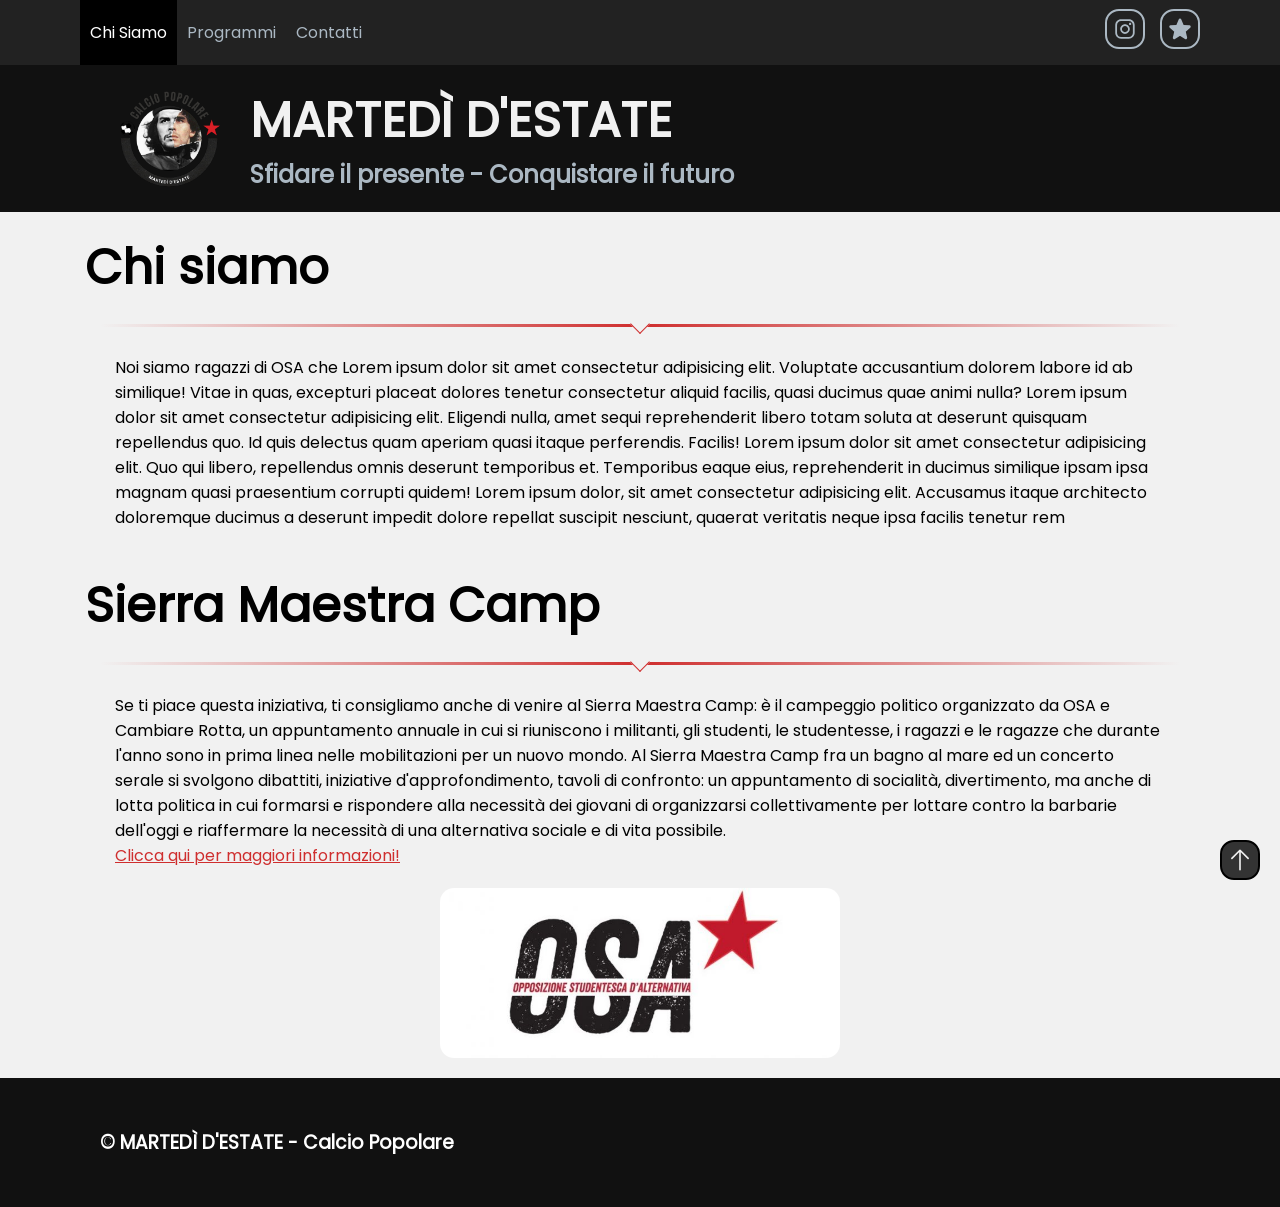
<file: index.html>
<!DOCTYPE html>
<html lang="it">
<head>
    <script async src="https://www.googletagmanager.com/gtag/js?id=G-7R1XL51BR9"></script>
    <script>
        window.dataLayer = window.dataLayer || [];
        function gtag(){dataLayer.push(arguments);}
        gtag('js', new Date());
        gtag('config', 'G-7R1XL51BR9');
    </script>
    <meta charset="UTF-8">
    <meta name="viewport" content="width=device-width, initial-scale=1.0">
    <link rel="stylesheet" href="./assets/css/style.css" type="text/css">
    <link rel="stylesheet" href="./assets/css/nav.css" type="text/css">
    <link rel="stylesheet" href="./assets/css/home.css" type="text/css">
    <link rel="shortcut icon" href="./assets/images/logo.png" type="image/x-icon">
    <title>Martedì d'Estate</title>
</head>
<body>
    <div id="loader">
        <div class="ball">
            <img src="./assets/images/ball.gif" alt="ball gif">
        </div>
    </div>
    <nav>
        <div class="wrapper">
            <ul>
                <li id="mselect"><a id="menu-1" href="./index.html">Chi Siamo</a></li>
                <li><a id="menu-2" href="./views/programmi.html">Programmi</a></li>
                <li><a id="menu-3" href="./views/contatti.html">Contatti</a></li>
            </ul>
            <div class="icons">
                <a href="https://www.instagram.com/">
                    <svg class="mini-icon" viewBox="0 0 32 32" id="Camada_1" version="1.1" xml:space="preserve" xmlns="http://www.w3.org/2000/svg" xmlns:xlink="http://www.w3.org/1999/xlink">
                        <g>
                            <path d="M22.3,8.4c-0.8,0-1.4,0.6-1.4,1.4c0,0.8,0.6,1.4,1.4,1.4c0.8,0,1.4-0.6,1.4-1.4C23.7,9,23.1,8.4,22.3,8.4z"/>
                            <path d="M16,10.2c-3.3,0-5.9,2.7-5.9,5.9s2.7,5.9,5.9,5.9s5.9-2.7,5.9-5.9S19.3,10.2,16,10.2z M16,19.9c-2.1,0-3.8-1.7-3.8-3.8   c0-2.1,1.7-3.8,3.8-3.8c2.1,0,3.8,1.7,3.8,3.8C19.8,18.2,18.1,19.9,16,19.9z"/>
                            <path d="M20.8,4h-9.5C7.2,4,4,7.2,4,11.2v9.5c0,4,3.2,7.2,7.2,7.2h9.5c4,0,7.2-3.2,7.2-7.2v-9.5C28,7.2,24.8,4,20.8,4z M25.7,20.8   c0,2.7-2.2,5-5,5h-9.5c-2.7,0-5-2.2-5-5v-9.5c0-2.7,2.2-5,5-5h9.5c2.7,0,5,2.2,5,5V20.8z"/>
                        </g>
                    </svg>
                </a>
                <a href="https://www.instagram.com/osa.faenza/">
                    <svg class="mini-icon" xmlns="http://www.w3.org/2000/svg" fill="none" viewBox="0 0 24 24" stroke-width="1.5" stroke="currentColor" class="size-6">
                        <path stroke-linecap="round" stroke-linejoin="round" d="M11.48 3.499a.562.562 0 0 1 1.04 0l2.125 5.111a.563.563 0 0 0 .475.345l5.518.442c.499.04.701.663.321.988l-4.204 3.602a.563.563 0 0 0-.182.557l1.285 5.385a.562.562 0 0 1-.84.61l-4.725-2.885a.562.562 0 0 0-.586 0L6.982 20.54a.562.562 0 0 1-.84-.61l1.285-5.386a.562.562 0 0 0-.182-.557l-4.204-3.602a.562.562 0 0 1 .321-.988l5.518-.442a.563.563 0 0 0 .475-.345L11.48 3.5Z" />
                    </svg>
                </a>
            </div> 
        </div>
        <div class="wrapper-2">
            <div>
                <a href="./index.html">
                    <img class="hero" src="./assets/images/logo.png" alt="logo">
                </a>
            </div>
            <div>
                <h1>MARTEDÌ D'ESTATE</h1>
                <h1 class="slogan">Sfidare il presente - Conquistare il futuro</h1>
            </div>
        </div>
    </nav>
    <main>
        <h2 id="multi_title4" class="fade-in">Chi siamo</h2>
        <div class="divider div-transparent div-arrow-down" style="margin: 0 0 10px 0;"></div>
        <p>Noi siamo ragazzi di OSA che Lorem ipsum dolor sit amet consectetur adipisicing elit. Voluptate accusantium dolorem labore id ab similique! Vitae in quas, excepturi placeat dolores tenetur consectetur aliquid facilis, quasi ducimus quae animi nulla? Lorem ipsum dolor sit amet consectetur adipisicing elit. Eligendi nulla, amet sequi reprehenderit libero totam soluta at deserunt quisquam repellendus quo. Id quis delectus quam aperiam quasi itaque perferendis. Facilis! Lorem ipsum dolor sit amet consectetur adipisicing elit. Quo qui libero, repellendus omnis deserunt temporibus et. Temporibus eaque eius, reprehenderit in ducimus similique ipsam ipsa magnam quasi praesentium corrupti quidem! Lorem ipsum dolor, sit amet consectetur adipisicing elit. Accusamus itaque architecto doloremque ducimus a deserunt impedit dolore repellat suscipit nesciunt, quaerat veritatis neque ipsa facilis tenetur rem</p>
        <div class="logo-osa-div tuesdayimgs">
            <img class="logo-osa" id="due" src="./assets/images/logo.png" alt="logo martedì">
        </div>
        <h2>Sierra Maestra Camp</h2>
        <div class="divider div-transparent div-arrow-down" style="margin: 0 0 10px 0;"></div>
        <p>Se ti piace questa iniziativa, ti consigliamo anche di venire al Sierra Maestra Camp: è il campeggio politico organizzato da OSA e Cambiare Rotta, un appuntamento annuale in cui si riuniscono i militanti, gli studenti, le studentesse, i ragazzi e le ragazze che durante l'anno sono in prima linea nelle mobilitazioni per un nuovo mondo. Al Sierra Maestra Camp fra un bagno al mare ed un concerto serale si svolgono dibattiti, iniziative d'approfondimento, tavoli di confronto: un appuntamento di socialità, divertimento, ma anche di lotta politica in cui formarsi e rispondere alla necessità dei giovani di organizzarsi collettivamente per lottare contro la barbarie dell'oggi e riaffermare la necessità di una alternativa sociale e di vita possibile. <br><a class="tuesday" href="https://cambiare-rotta.org/sierra-maestra-camp/">Clicca qui per maggiori informazioni!</a></p>
        <div class="logo-osa-div tuesdayimgs">
            <img class="logo-osa" src="./assets/images/osa.jpg" alt="logo OSA">
        </div>
    </main>
    <footer>
        <h3>&copy; MARTEDÌ D'ESTATE - Calcio Popolare</h3>
    </footer>
    <a href="#top" class="btn-fixed">
        <svg xmlns="http://www.w3.org/2000/svg" fill="none" viewBox="0 0 24 24" stroke-width="1.5" stroke="currentColor" class="size-6">
            <path stroke-linecap="round" stroke-linejoin="round" d="M4.5 10.5 12 3m0 0 7.5 7.5M12 3v18" />
        </svg>
    </a>
    <script src="./assets/js/loader.js"></script>
    <script>
        let activeText = 1,
            titles1 = [
                "Chi siamo",
                "Martedì d'Estate"
            ]
    changeText()
    setInterval(function(){
        changeText()
    },3000)
    function changeText(){
        if(activeText){
            activeText = 0
        } else {
            activeText = 1
        }
        document.getElementById("multi_title4").classList.add("fade-in")
        setTimeout(()=>{
            document.getElementById("multi_title4").innerHTML = titles1[activeText]
        }, 250)
        setTimeout(()=>{
            document.getElementById("multi_title4").classList.remove("fade-in")
        }, 500)

    }
    </script>
</body>
</html>
</file>
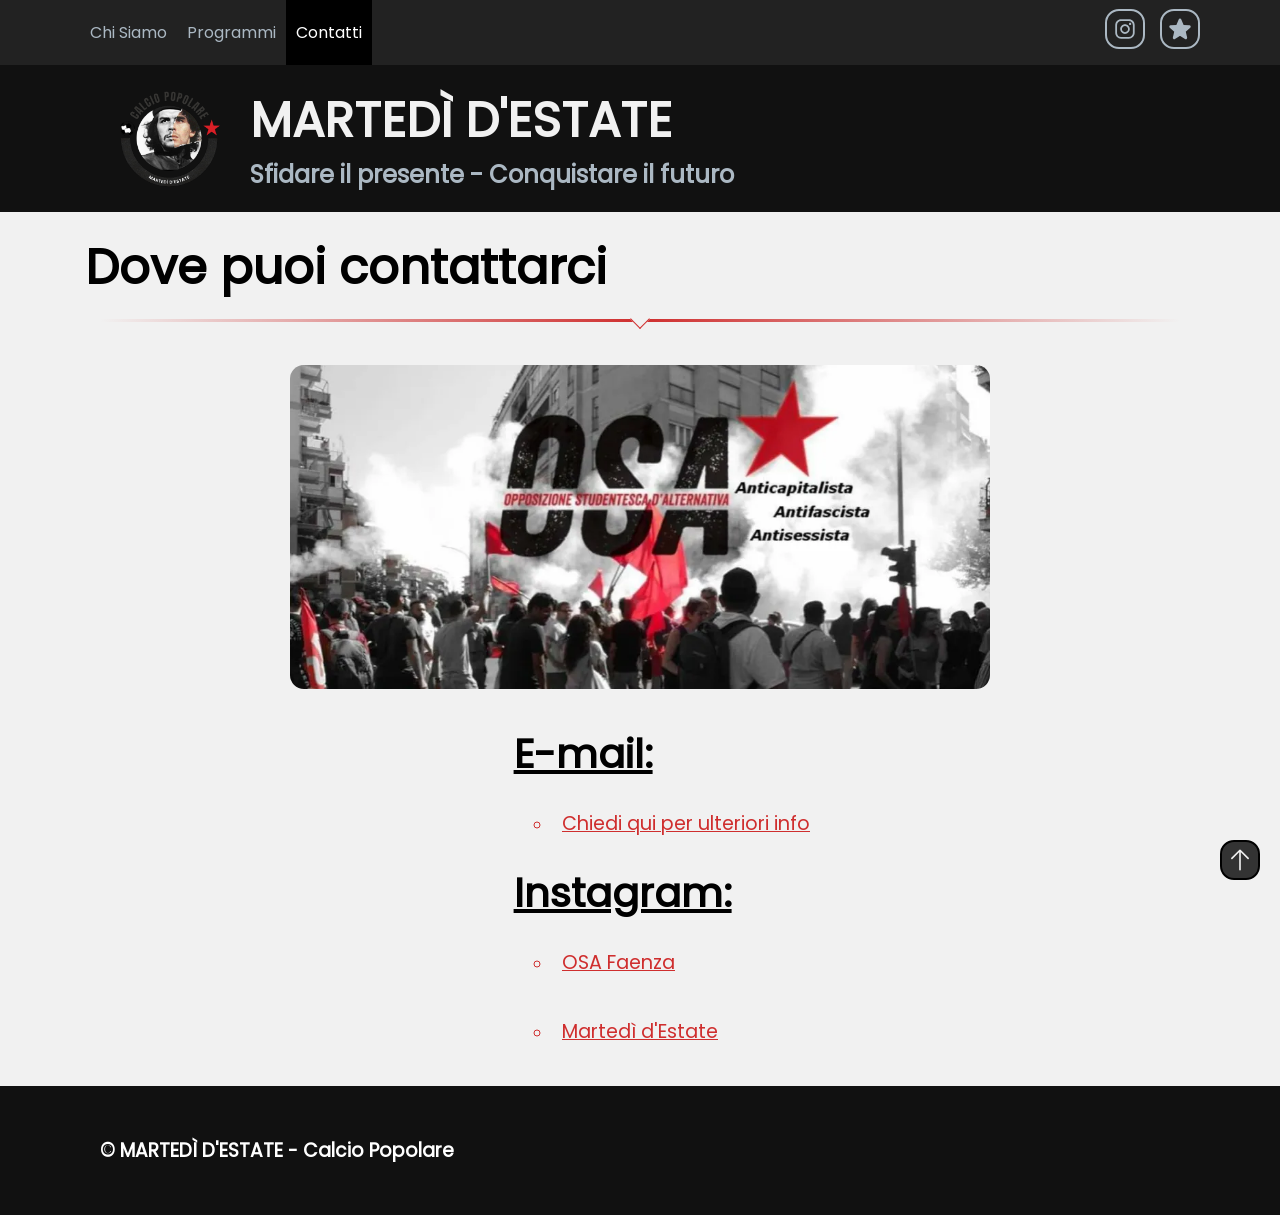
<file: views/contatti.html>
<!DOCTYPE html>
<html lang="it">
<head>
    <script async src="https://www.googletagmanager.com/gtag/js?id=G-7R1XL51BR9"></script>
    <script>
        window.dataLayer = window.dataLayer || [];
        function gtag(){dataLayer.push(arguments);}
        gtag('js', new Date());
        gtag('config', 'G-7R1XL51BR9');
    </script>
    <meta charset="UTF-8">
    <meta name="viewport" content="width=device-width, initial-scale=1.0">
    <link rel="stylesheet" href="../assets/css/style.css" type="text/css">
    <link rel="stylesheet" href="../assets/css/nav.css" type="text/css">
    <link rel="stylesheet" href="../assets/css/contatti.css" type="text/css">
    <link rel="shortcut icon" href="../assets/images/logo.png" type="image/x-icon">
    <title>Contatti</title>
</head>
<body>
    <div id="loader">
        <div class="ball">
            <img src="../assets/images/ball.gif" alt="ball gif">
        </div>
    </div>
    <nav>
        <div class="wrapper">
            <ul>
                <li><a id="menu-1" href="../index.html">Chi Siamo</a></li>
                <li><a id="menu-2" href="./programmi.html">Programmi</a></li>
                <li id="mselect"><a id="menu-3" href="./contatti.html">Contatti</a></li>
            </ul>
            <div class="icons">
                <a href="https://www.instagram.com/">
                    <svg class="mini-icon" viewBox="0 0 32 32" id="Camada_1" version="1.1" xml:space="preserve" xmlns="http://www.w3.org/2000/svg" xmlns:xlink="http://www.w3.org/1999/xlink">
                        <g>
                            <path d="M22.3,8.4c-0.8,0-1.4,0.6-1.4,1.4c0,0.8,0.6,1.4,1.4,1.4c0.8,0,1.4-0.6,1.4-1.4C23.7,9,23.1,8.4,22.3,8.4z"/>
                            <path d="M16,10.2c-3.3,0-5.9,2.7-5.9,5.9s2.7,5.9,5.9,5.9s5.9-2.7,5.9-5.9S19.3,10.2,16,10.2z M16,19.9c-2.1,0-3.8-1.7-3.8-3.8   c0-2.1,1.7-3.8,3.8-3.8c2.1,0,3.8,1.7,3.8,3.8C19.8,18.2,18.1,19.9,16,19.9z"/>
                            <path d="M20.8,4h-9.5C7.2,4,4,7.2,4,11.2v9.5c0,4,3.2,7.2,7.2,7.2h9.5c4,0,7.2-3.2,7.2-7.2v-9.5C28,7.2,24.8,4,20.8,4z M25.7,20.8   c0,2.7-2.2,5-5,5h-9.5c-2.7,0-5-2.2-5-5v-9.5c0-2.7,2.2-5,5-5h9.5c2.7,0,5,2.2,5,5V20.8z"/>
                        </g>
                    </svg>
                </a>
                <a href="https://www.instagram.com/osa.faenza/">
                    <svg class="mini-icon" xmlns="http://www.w3.org/2000/svg" fill="none" viewBox="0 0 24 24" stroke-width="1.5" stroke="currentColor" class="size-6">
                        <path stroke-linecap="round" stroke-linejoin="round" d="M11.48 3.499a.562.562 0 0 1 1.04 0l2.125 5.111a.563.563 0 0 0 .475.345l5.518.442c.499.04.701.663.321.988l-4.204 3.602a.563.563 0 0 0-.182.557l1.285 5.385a.562.562 0 0 1-.84.61l-4.725-2.885a.562.562 0 0 0-.586 0L6.982 20.54a.562.562 0 0 1-.84-.61l1.285-5.386a.562.562 0 0 0-.182-.557l-4.204-3.602a.562.562 0 0 1 .321-.988l5.518-.442a.563.563 0 0 0 .475-.345L11.48 3.5Z" />
                    </svg>
                </a>
            </div>
        </div>
        <div class="wrapper-2">
            <div>
                <a href="../index.html">
                    <img class="hero" src="../assets/images/logo.png" alt="logo">
                </a>
            </div>
            <div>
                <h1>MARTEDÌ D'ESTATE</h1>
                <h1 class="slogan">Sfidare il presente - Conquistare il futuro</h1>
            </div>
        </div>
    </nav>
    <main>
        <h2>Dove puoi contattarci</h2>
        <div class="divider div-transparent div-arrow-down" style="margin: 10px 0;"></div>
        <div class="tuesdayimgs">
            <img src="../assets/images/osa-hero.webp" alt="immagine OSA">
        </div>
        <h4>E-mail:</h4>
        <ul class="contatti">
            <li class="lilink"><a class="clink" href="mailto:sabrinausvelli@gmail.com">Chiedi qui per ulteriori info</a></li>
        </ul>
        <h4>Instagram:</h4>
        <ul class="contatti">
            <li class="lilink"><a class="clink" href="https://www.instagram.com/osa.faenza/">OSA Faenza</a></li>
            <li class="lilink"><a class="clink" href="https://www.instagram.com/">Martedì d'Estate</a></li>
        </ul>
    </main>
    <a href="#top" class="btn-fixed">
        <svg xmlns="http://www.w3.org/2000/svg" fill="none" viewBox="0 0 24 24" stroke-width="1.5" stroke="currentColor" class="size-6">
            <path stroke-linecap="round" stroke-linejoin="round" d="M4.5 10.5 12 3m0 0 7.5 7.5M12 3v18" />
        </svg>
    </a>
    <footer>
        <h3>&copy; MARTEDÌ D'ESTATE - Calcio Popolare</h3>
    </footer>
    <script src="../assets/js/loader.js"></script>
</body>
</html>
</file>
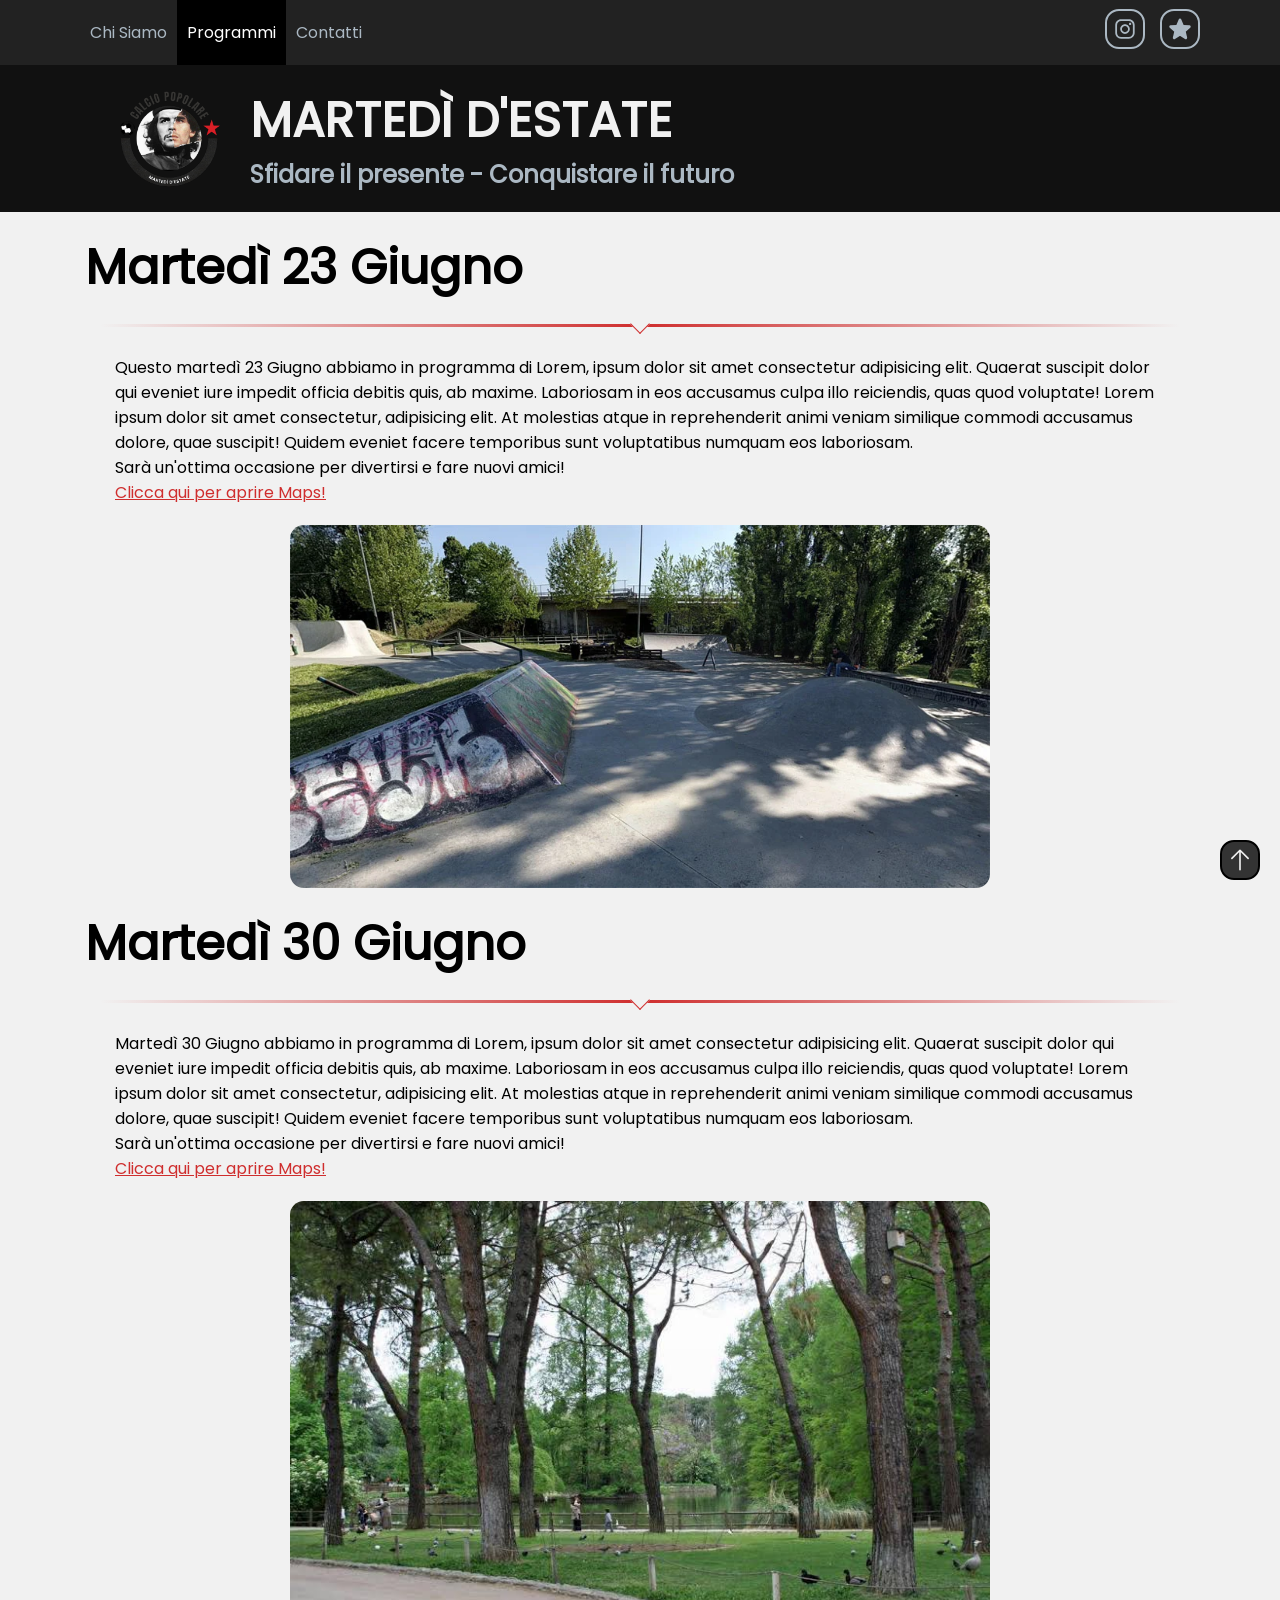
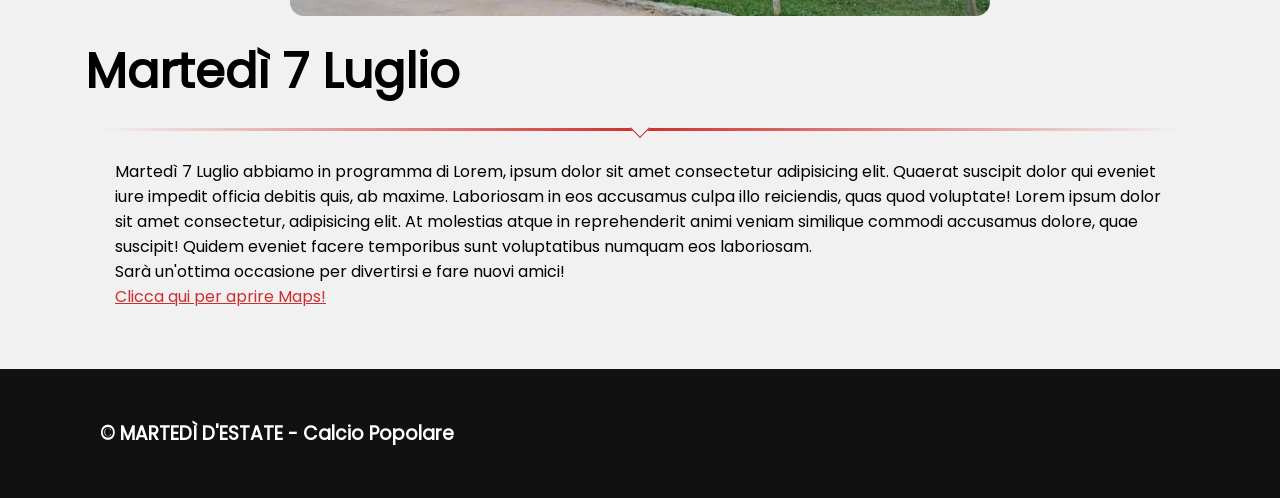
<file: views/programmi.html>
<!DOCTYPE html>
<html lang="it">
<head>
    <script async src="https://www.googletagmanager.com/gtag/js?id=G-7R1XL51BR9"></script>
    <script>
        window.dataLayer = window.dataLayer || [];
        function gtag(){dataLayer.push(arguments);}
        gtag('js', new Date());
        gtag('config', 'G-7R1XL51BR9');
    </script>
    <meta charset="UTF-8">
    <meta name="viewport" content="width=device-width, initial-scale=1.0">
    <link rel="stylesheet" href="../assets/css/style.css" type="text/css">
    <link rel="stylesheet" href="../assets/css/nav.css" type="text/css">
    <link rel="stylesheet" href="../assets/css/programmi.css" type="text/css">
    <link rel="shortcut icon" href="../assets/images/logo.png" type="image/x-icon">
    <title>Programmi</title>
</head>
<body>
    <div id="loader">
        <div class="ball">
            <img src="../assets/images/ball.gif" alt="ball gif">
        </div>
    </div>
    <nav>
        <div class="wrapper">
            <ul>
                <li><a id="menu-1" href="../index.html">Chi Siamo</a></li>
                <li id="mselect"><a id="menu-2" href="./programmi.html">Programmi</a></li>
                <li><a id="menu-3" href="./contatti.html">Contatti</a></li>
            </ul>
            <div class="icons">
                <a href="https://www.instagram.com/">
                    <svg class="mini-icon" viewBox="0 0 32 32" id="Camada_1" version="1.1" xml:space="preserve" xmlns="http://www.w3.org/2000/svg" xmlns:xlink="http://www.w3.org/1999/xlink">
                        <g>
                            <path d="M22.3,8.4c-0.8,0-1.4,0.6-1.4,1.4c0,0.8,0.6,1.4,1.4,1.4c0.8,0,1.4-0.6,1.4-1.4C23.7,9,23.1,8.4,22.3,8.4z"/>
                            <path d="M16,10.2c-3.3,0-5.9,2.7-5.9,5.9s2.7,5.9,5.9,5.9s5.9-2.7,5.9-5.9S19.3,10.2,16,10.2z M16,19.9c-2.1,0-3.8-1.7-3.8-3.8   c0-2.1,1.7-3.8,3.8-3.8c2.1,0,3.8,1.7,3.8,3.8C19.8,18.2,18.1,19.9,16,19.9z"/>
                            <path d="M20.8,4h-9.5C7.2,4,4,7.2,4,11.2v9.5c0,4,3.2,7.2,7.2,7.2h9.5c4,0,7.2-3.2,7.2-7.2v-9.5C28,7.2,24.8,4,20.8,4z M25.7,20.8   c0,2.7-2.2,5-5,5h-9.5c-2.7,0-5-2.2-5-5v-9.5c0-2.7,2.2-5,5-5h9.5c2.7,0,5,2.2,5,5V20.8z"/>
                        </g>
                    </svg>
                </a>
                <a href="https://www.instagram.com/osa.faenza/">
                    <svg class="mini-icon" xmlns="http://www.w3.org/2000/svg" fill="none" viewBox="0 0 24 24" stroke-width="1.5" stroke="currentColor" class="size-6">
                        <path stroke-linecap="round" stroke-linejoin="round" d="M11.48 3.499a.562.562 0 0 1 1.04 0l2.125 5.111a.563.563 0 0 0 .475.345l5.518.442c.499.04.701.663.321.988l-4.204 3.602a.563.563 0 0 0-.182.557l1.285 5.385a.562.562 0 0 1-.84.61l-4.725-2.885a.562.562 0 0 0-.586 0L6.982 20.54a.562.562 0 0 1-.84-.61l1.285-5.386a.562.562 0 0 0-.182-.557l-4.204-3.602a.562.562 0 0 1 .321-.988l5.518-.442a.563.563 0 0 0 .475-.345L11.48 3.5Z" />
                    </svg>
                </a>
            </div>
        </div>
        <div class="wrapper-2">
            <div>
                <a href="../index.html">
                    <img class="hero" src="../assets/images/logo.png" alt="logo">
                </a>
            </div>
            <div>
                <h1>MARTEDÌ D'ESTATE</h1>
                <h1 class="slogan">Sfidare il presente - Conquistare il futuro</h1>
            </div>
        </div>
    </nav>
    <main>
        <h2 id="multi_title1" class="fade-in">Martedì 23 Giugno</h2>
        <div class="divider div-transparent div-arrow-down" style="margin: 0 0 10px 0;"></div>
        <p>Questo martedì 23 Giugno abbiamo in programma di Lorem, ipsum dolor sit amet consectetur adipisicing elit. Quaerat suscipit dolor qui eveniet iure impedit officia debitis quis, ab maxime. Laboriosam in eos accusamus culpa illo reiciendis, quas quod voluptate! Lorem ipsum dolor sit amet consectetur, adipisicing elit. At molestias atque in reprehenderit animi veniam similique commodi accusamus dolore, quae suscipit! Quidem eveniet facere temporibus sunt voluptatibus numquam eos laboriosam. <br>Sarà un'ottima occasione per divertirsi e fare nuovi amici! <br> <a class="tuesday" href="https://www.google.com/maps/dir//Oami+Skateplaza,+Via+Renaccio,+48018+Faenza+RA/@44.230792,11.7865661,15z/data=!4m8!4m7!1m0!1m5!1m1!1s0x132b4e267f88f41d:0xdecf937a9320d460!2m2!1d11.8835423!2d44.2789528?entry=ttu&g_ep=EgoyMDI2MDYxMy4wIKXMDSoASAFQAw%3D%3D">Clicca qui per aprire Maps!</a>
        </p>
        <div class="tuesdayimgs">
            <img src="../assets/images/skatepark.webp" alt="Skatepark Faenza">
        </div>
        <h2 id="multi_title2" class="fade-in">Martedì 30 Giugno</h2>
        <div class="divider div-transparent div-arrow-down" style="margin: 0 0 10px 0;"></div>
        <p>Martedì 30 Giugno abbiamo in programma di Lorem, ipsum dolor sit amet consectetur adipisicing elit. Quaerat suscipit dolor qui eveniet iure impedit officia debitis quis, ab maxime. Laboriosam in eos accusamus culpa illo reiciendis, quas quod voluptate! Lorem ipsum dolor sit amet consectetur, adipisicing elit. At molestias atque in reprehenderit animi veniam similique commodi accusamus dolore, quae suscipit! Quidem eveniet facere temporibus sunt voluptatibus numquam eos laboriosam. <br>Sarà un'ottima occasione per divertirsi e fare nuovi amici! <br>
        <a class="tuesday" href="https://www.google.com/maps/dir//Oami+Skateplaza,+Via+Renaccio,+48018+Faenza+RA/@44.230792,11.7865661,15z/data=!4m8!4m7!1m0!1m5!1m1!1s0x132b4e267f88f41d:0xdecf937a9320d460!2m2!1d11.8835423!2d44.2789528?entry=ttu&g_ep=EgoyMDI2MDYxMy4wIKXMDSoASAFQAw%3D%3D">Clicca qui per aprire Maps!</a>
        </p>
        <div class="tuesdayimgs">
            <img src="../assets/images/bucci.jpg" alt="Buccix Faenza">
        </div>
        <h2 id="multi_title3" class="fade-in">Martedì 7 Luglio</h2>
        <div class="divider div-transparent div-arrow-down" style="margin: 0 0 10px 0;"></div>
        <p style="padding-bottom: 40px;">Martedì 7 Luglio abbiamo in programma di Lorem, ipsum dolor sit amet consectetur adipisicing elit. Quaerat suscipit dolor qui eveniet iure impedit officia debitis quis, ab maxime. Laboriosam in eos accusamus culpa illo reiciendis, quas quod voluptate! Lorem ipsum dolor sit amet consectetur, adipisicing elit. At molestias atque in reprehenderit animi veniam similique commodi accusamus dolore, quae suscipit! Quidem eveniet facere temporibus sunt voluptatibus numquam eos laboriosam. <br>Sarà un'ottima occasione per divertirsi e fare nuovi amici! <br> <a class="tuesday" href="https://www.google.com/maps/dir//Oami+Skateplaza,+Via+Renaccio,+48018+Faenza+RA/@44.230792,11.7865661,15z/data=!4m8!4m7!1m0!1m5!1m1!1s0x132b4e267f88f41d:0xdecf937a9320d460!2m2!1d11.8835423!2d44.2789528?entry=ttu&g_ep=EgoyMDI2MDYxMy4wIKXMDSoASAFQAw%3D%3D">Clicca qui per aprire Maps!</a>
        </p>
    </main>
    <footer>
        <h3>&copy; MARTEDÌ D'ESTATE - Calcio Popolare</h3>
    </footer>
    <a href="#top" class="btn-fixed">
        <svg xmlns="http://www.w3.org/2000/svg" fill="none" viewBox="0 0 24 24" stroke-width="1.5" stroke="currentColor" class="size-6">
            <path stroke-linecap="round" stroke-linejoin="round" d="M4.5 10.5 12 3m0 0 7.5 7.5M12 3v18" />
        </svg>
    </a>
    <script src="../assets/js/loader.js"></script>
    <script>
        let activeText = 1,
            titles1 = [
                "Martedì 23 Giugno",
                "Calcio Popolare"
            ],
            titles2 = [
                "Martedì 30 Giugno",
                "Calcio Popolare + Pizzata"
            ]
            titles3 = [
                "Martedì 7 Luglio",
                "Calcio Popolare"
            ]
    changeText()
    setInterval(function(){
        changeText()
    },3000)
    function changeText(){
        if(activeText){
            activeText = 0
        } else {
            activeText = 1
        }
        document.getElementById("multi_title1").classList.add("fade-in")
        document.getElementById("multi_title2").classList.add("fade-in")
        document.getElementById("multi_title3").classList.add("fade-in")
        setTimeout(()=>{
            document.getElementById("multi_title1").innerHTML = titles1[activeText]
            document.getElementById("multi_title2").innerHTML = titles2[activeText]
            document.getElementById("multi_title3").innerHTML = titles3[activeText]
        }, 250)
        setTimeout(()=>{
            document.getElementById("multi_title1").classList.remove("fade-in") 
            document.getElementById("multi_title2").classList.remove("fade-in") 
            document.getElementById("multi_title3").classList.remove("fade-in") 
        }, 500)
    }
    </script>
</body>
</html>
</file>
<file: assets/css/style.css>
:root{
    --grey: #333;
    --white: #fff;
    --red: #e84747;
    --vividred: #cf2e2e;
    --black: #000;
    --bg: #f1f1f1;
    --lightgrey: #abb8c3;
    --darkgrey: #222;
    --darkergrey: #111;
}

*,
*::before,
*::after{
    margin: 0;
    padding: 0;
    box-sizing: border-box;
}

::selection{
    background-color: var(--darkgrey);
    color: var(--bg);
}

::-webkit-selection{
    background-color: var(--darkgrey);
    color: var(--bg);
}

#loader{
    height: 100vh;
    width: 100vw;
    position: fixed;
    pointer-events: none;
    z-index: 1000;
    background: var(--bg);
    justify-content: center;
    align-items: center;
    display: flex;
}

#loader .ball img{
    width: 100vw;
    max-width: 500px;
}

html{
    scroll-behavior: smooth;
}

body{
    font-family: 'Poppins', sans-serif;
    background-color: var(--bg);
    color: var(--black);
}

img{
    display: block;
    cursor: pointer;
    user-select: none;
    -webkit-user-drag: none;
}

.divider{
	position: relative;
	height: 1px;
}

.div-transparent:before{
	content: "";
	position: absolute;
	top: 0;
	left: 5%;
	right: 5%;
	width: 90%;
	height: 3px;
	background-image: linear-gradient(to right, transparent, var(--vividred), transparent);
}

.div-arrow-down:after{
	content: "";
	position: absolute;
	z-index: 1;
	top: -7px;
	left: calc(50% - 7px);
	width: 14px;
	height: 14px;
	transform: rotate(45deg);
	background-color: var(--bg);
	border-bottom: 1px solid var(--vividred);
	border-right: 1px solid var(--vividred);
}

.tuesdayimgs{
    display: flex;
    justify-content: center;
    align-items: center;
}

.tuesdayimgs img{
    max-width: 700px;
    border-radius: 14px;
    transition: all 0.33s linear;
}

.tuesdayimgs img:hover{
    box-shadow: 0 0 0 7px var(--vividred);
    transform: scale(0.97);
}

footer{
    background-color: var(--darkergrey);
    color: var(--white);
    padding: 50px 0 50px 100px;
}

.btn-fixed{
    position:fixed;
    bottom:20px;
    right:20px;
    background-color: var(--grey);
    color: var(--bg);
    width: 40px;
    height:40px;
    border: 2px solid var(--black);
    border-radius: 14px;
    cursor:pointer;
    z-index: 1000;
    display: flex;
    justify-content: center;
    align-items: center;
    padding: 5px;
    transition: all 0.2s linear;
}

.btn-fixed:hover{
    transform: scale(1.15);
}

.btn-fixed:active{
    transform: scale(0.97);
}

.fade-in{
    animation: fade-out-in 0.5s ease forwards;
}

@media screen and (max-width: 768px) {
    .tuesdayimgs {
        padding: 0 15px;
    }

    .tuesdayimgs img {
        width: 100%;
        max-width: 100%;
        height: auto;
    }

    footer {
        padding: 30px 20px;
        text-align: center;
    }

    .divider {
        width: 100%;
    }
}

@keyframes fade-out-in {
    0% {
        opacity: 1;
    }
    50% {
        opacity: 0;
    }
    100% {
        opacity: 1;
    }
}

@font-face {
    font-family: 'Poppins';
    src: url('../fonts/Poppins-Regular.ttf') format('truetype');
}
</file>
<file: assets/css/nav.css>
nav{
    display: flex;
    flex-direction: column;
}

.wrapper{
    background-color: var(--darkgrey);
    display: flex;
    justify-content: space-between;
    align-items: center;
    flex-direction: row;
    padding: 0 80px;
}

.wrapper-2{
    display: flex;
    gap: 30px;
    background-color: var(--darkergrey);
    padding: 20px 120px;
    flex-direction: row;
    align-items: center;
}

ul{
    list-style-type: none;
    display: flex;
    flex-direction: row;
}

li{
    padding: 20px 10px;
    transition: all 0.33s linear;
}

a{
    text-decoration: none;
    color: var(--lightgrey);
}

li a{
    padding: 20px 0;
    transition: all 0.33s linear;
}

li:hover{
    background-color: var(--black);
}

.icons{
    display: flex;
    gap:15px;
}

.mini-icon{
    fill: var(--lightgrey);
    height: 40px;
    width:40px;
    padding: 5px;
    border: 2px solid var(--lightgrey);
    border-radius: 14px;
    transition: all 0.33s linear;
}

.mini-icon:hover{
    border-color: var(--bg);
    fill: var(--bg);
    color: var(--bg);
}

.hero{
    height: 100px;
    width: 100px; 
}

h1{
    color: var(--bg);
    font-size: 3rem;
}

.slogan{
    color: var(--lightgrey);
    font-size: 1.5rem;
}

@media screen and (max-width: 768px) {
    .wrapper{
        flex-direction: column;
        padding: 15px 15px 0 15px;
        gap: 15px;
        text-align: center;
    }

    .mini-icon, .hero{
        display: none;
    }

    .wrapper-2{
        flex-direction: column;
        padding: 0 15px 15px 15px;
        gap: 15px;
        justify-content: center;
    }

    ul{
        flex-wrap: wrap;
        justify-content: center;
    }

    li{
        padding: 10px;
    }

    h1{
        font-size: 2rem;
        text-align: center;
    }

    .slogan{
        font-size: 1rem;
        text-align: center;
    }

    .icons{
        justify-content: center;
        flex-wrap: wrap;
    }

    .mini-icon{
        width: 35px;
        height: 35px;
    }
}
</file>
<file: assets/css/home.css>
#menu-1{
    color:var(--white);
}

#menu-2{
    color:var(--lightgrey);
}

#menu-3{
    color:var(--lightgrey);
}

#menu-2:hover{
    color:var(--white);
}

#menu-3:hover{
    color:var(--white);
}

#mselect{
    background-color: var(--black);
}

main{
    display: flex;
    flex-direction: column;
    padding: 20px 40px;
    gap:20px;
}

h2{
    font-size: 3rem;
    padding-left: 45px; 
}

p{
    padding: 0 75px;
}

.logo-osa{
    height: 170px;
    width: 400px;
    border-radius: 14px;
}

.logo-osa-div{
    display: flex;
    justify-content: center;
    align-items: center;
}

.tuesday{
    color: var(--vividred);
    text-decoration: underline;
}

.tuesday:hover{
    text-decoration: none;
}

#due{
    display: none;
}

@media screen and (max-width: 768px) {
    main{
        padding: 15px 5px;
        gap: 15px;
    }

    h2{
        font-size: 2rem;
        padding-left: 0;
        text-align: center;
    }

    p{
        padding: 0 5px;
        font-size: 0.95rem;
        line-height: 1.6;
    }

    .logo-osa{
        width: 100%;
        max-width: 300px;
        height: auto;
    }

    #due{
        display: block;
        max-width: 400px;
    }
}
</file>
<file: assets/css/contatti.css>
#menu-1{
    color:var(--lightgrey);
}

#menu-2{
    color:var(--lightgrey);
}

#menu-3{
    color:var(--white);
}

#menu-1:hover{
    color:var(--white);
}

#menu-2:hover{
    color:var(--white);
}

#mselect{
    background-color: var(--black);
}

main{
    display: flex;
    flex-direction: column;
    padding: 20px 40px;
    gap:5px;
}

.tuesdayimgs{
    margin: 30px 0;
}

h2{
    font-size: 3rem;
    padding-left: 45px; 
}

p{
    padding: 0 75px;
}

h4{
    padding-left: 37vw;
    font-size: 2.5rem;
    text-decoration: underline;
}

.contatti{
    list-style-type: circle;
    flex-direction: column;
    padding-left: 40vw;
    color: var(--vividred);
}

.clink{
    color: var(--vividred);
    font-size: larger;
}

.lilink{
    text-decoration: underline;
}

.lilink:hover{
    background-color: transparent;
    text-decoration: none;
}

@media screen and (max-width: 768px) {
    main{
        padding: 15px 5px;
        gap: 10px;
    }

    .tuesdayimgs{
        margin: 20px 0;
    }

    h2{
        font-size: 2rem;
        padding-left: 0;
        text-align: center;
    }

    h4{
        padding-left: 0;
        font-size: 1.7rem;
        text-align: center;
    }

    p{
        padding: 0 5px;
        font-size: 0.95rem;
        line-height: 1.6;
    }

    .contatti{
        padding-left: 30px;
        align-items: flex-start;
    }

    .clink{
        font-size: 1rem;
        word-break: break-word;
    }
}
</file>
<file: assets/css/programmi.css>
#menu-1{
    color:var(--lightgrey);
}

#menu-2{
    color:var(--white);
}

#menu-3{
    color:var(--lightgrey);
}

#menu-1:hover{
    color:var(--white);
}

#menu-3:hover{
    color:var(--white);
}

#mselect{
    background-color: var(--black);
}

main{
    display: flex;
    flex-direction: column;
    padding: 20px 40px;
    gap:20px;
}

h2{
    font-size: 3rem;
    padding-left: 45px; 
}

p{
    padding: 0 75px;
}

.tuesday{
    color: var(--vividred);
    text-decoration: underline;
}

.tuesday:hover{
    text-decoration: none;
}

@media screen and (max-width: 768px) {
    main{
        padding: 10px 5px;
        gap: 10px;
    }

    h2{
        font-size: 1.8rem;
        padding-left: 0;
        text-align: center;
    }

    p{
        padding: 0 5px;
        font-size: 0.95rem;
        line-height: 1.7;
    }
}
</file>
